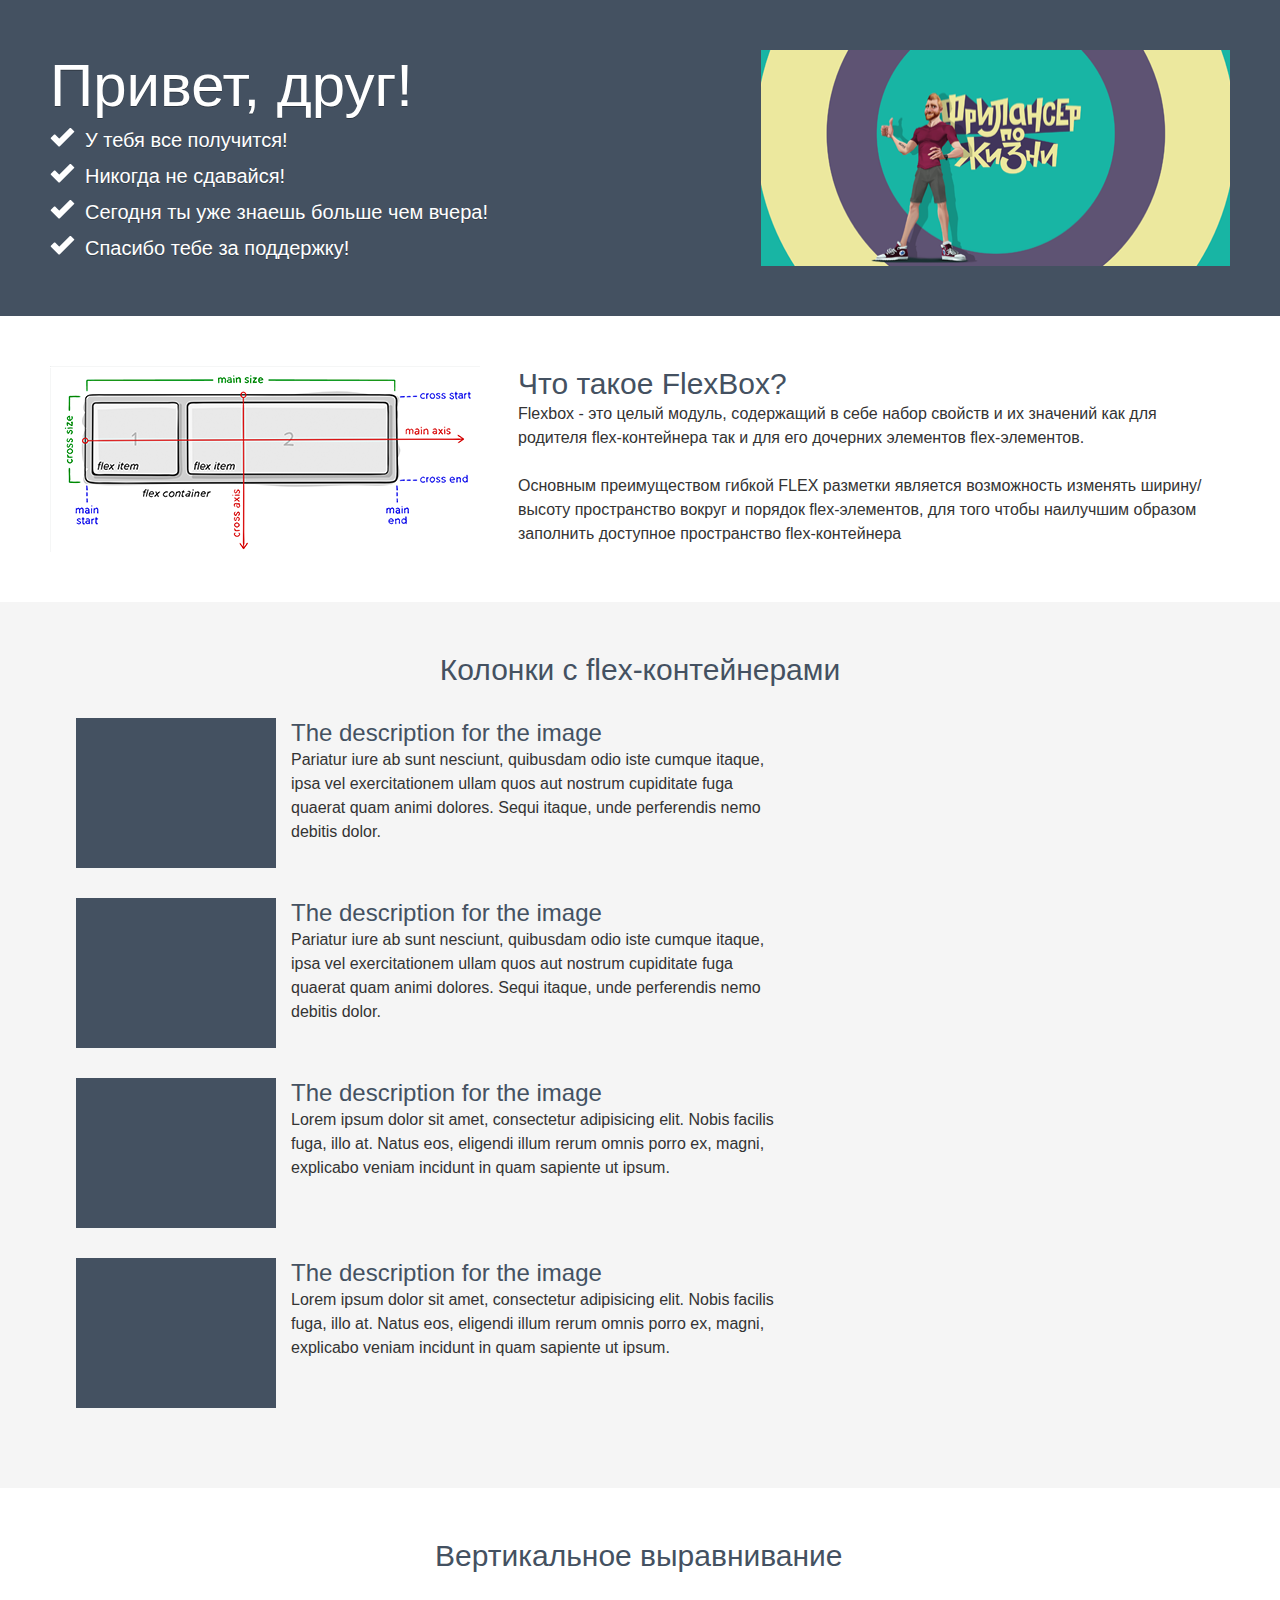
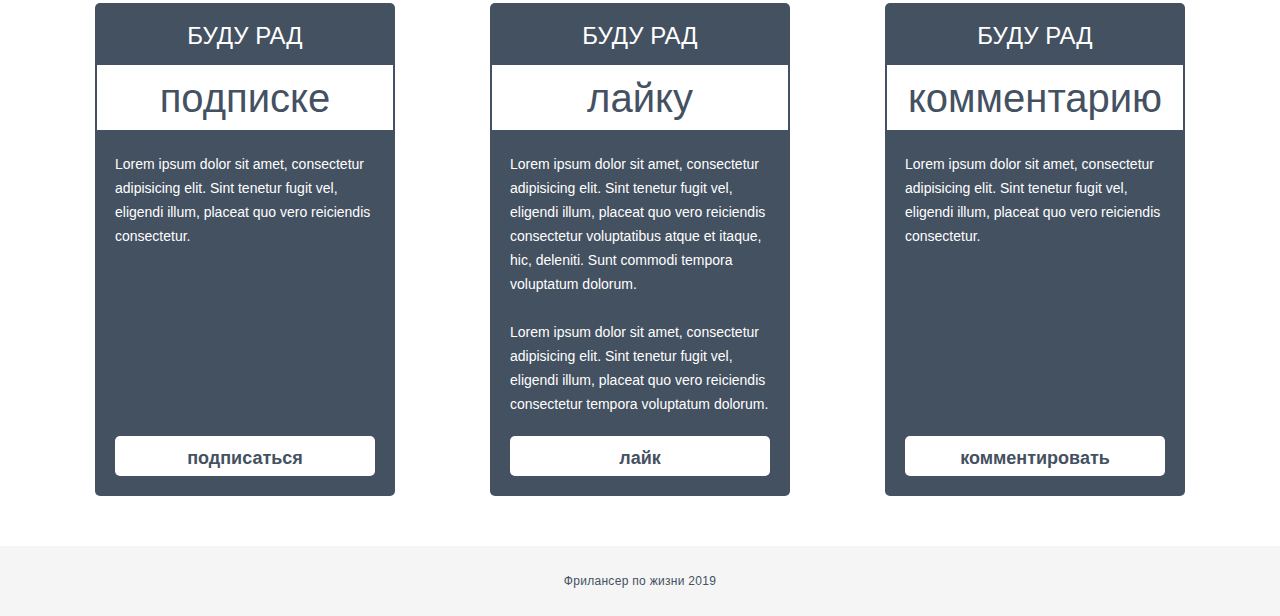
<file: flex/index.html>
﻿<!DOCTYPE html>

<html lang="ru">
<head>
    <meta charset="utf-8" />
    <link rel="stylesheet" href="css/index.css"/>
    <title>flex</title>
</head>
    <body>
        <header>
            <div class="header__1">
                <h1>Привет, друг!</h1>
                <ul>
                    <li>У тебя все получится!</li>
                    <li>Никогда не сдавайся!</li>
                    <li>Сегодня ты уже знаешь больше чем вчера!</li>
                    <li>Спасибо тебе за поддержку!</li>
                </ul>
            </div>
            <img src="img/shape_9_345.png">
        </header>

        <div class="block1">
            <img src="img/video_14.png">
            <div class="block1__text">
                <h2>Что такое FlexBox?</h2>
                <p>Flexbox - это целый модуль, содержащий в себе набор свойств и их значений как для родителя flex-контейнера так и для его дочерних элементов flex-элементов.<br><br>
                Основным преимуществом гибкой FLEX разметки является возможность изменять ширину/высоту пространство вокруг и порядок flex-элементов, для того чтобы наилучшим образом заполнить доступное пространство flex-контейнера
                </p>
            </div>
        </div>
        <div class="block2">
            <h2>Колонки с flex-контейнерами</h2>
            <div class="block2__content">
                    <div class="block2__flex">
                        <img src="img/image_126.png">
                        <div class="block2__text">
                            <h3>The description for the image</h3>
                            <p>Pariatur iure ab sunt nesciunt, quibusdam odio iste cumque itaque, ipsa vel exercitationem ullam quos aut nostrum cupiditate fuga quaerat quam animi dolores. Sequi itaque, unde perferendis nemo debitis dolor.</p>
                        </div>
                    </div>

                    <div class="block2__flex">
                        <img src="img/image_126.png">
                        <div class="block2__text">
                            <h3>The description for the image</h3>
                            <p>Pariatur iure ab sunt nesciunt, quibusdam odio iste cumque itaque, ipsa vel exercitationem ullam quos aut nostrum cupiditate fuga quaerat quam animi dolores. Sequi itaque, unde perferendis nemo debitis dolor.</p>
                        </div>
                    </div>

                    <div class="block2__flex">
                        <img src="img/image_126.png">
                        <div class="block2__text">
                            <h3>The description for the image</h3>
                        <p>Lorem ipsum dolor sit amet, consectetur adipisicing elit. Nobis facilis fuga, illo at. Natus eos, eligendi illum rerum omnis porro ex, magni, explicabo veniam incidunt in quam sapiente ut ipsum.</p>
                        </div>
                    </div>
                    <div class="block2__flex">
                        <img src="img/image_126.png">
                        <div class="block2__text">
                            <h3>The description for the image</h3>
                        <p>Lorem ipsum dolor sit amet, consectetur adipisicing elit. Nobis facilis fuga, illo at. Natus eos, eligendi illum rerum omnis porro ex, magni, explicabo veniam incidunt in quam sapiente ut ipsum.</p>
                        </div>
                    </div>
                </div>
            </div>            
        </div>
        <div class="block3">
            <h2>Вертикальное выравнивание</h2>
            <div class="block3__content">
                <div class="block3__text">
                    <div class="block3__text1">
                        <div class="h4">буду рад</div>
                        <div class="h5">подписке</div>
                        <p>Lorem ipsum dolor sit amet, consectetur adipisicing elit. Sint tenetur fugit vel, eligendi illum, placeat quo vero reiciendis consectetur.</p>
                    </div>
                    <a href="#">подписаться</a>
                </div>
                <div class="block3__text">
                    <div class="block3__text1">
                        <div class="h4">буду рад</div>
                        <div class="h5">лайку</div>
                        <p>Lorem ipsum dolor sit amet, consectetur adipisicing elit. Sint tenetur fugit vel, eligendi illum, placeat quo vero reiciendis consectetur voluptatibus atque et itaque, hic, deleniti. Sunt commodi tempora voluptatum dolorum.<br><br>
                        Lorem ipsum dolor sit amet, consectetur adipisicing elit. Sint tenetur fugit vel, eligendi illum, placeat quo vero reiciendis consectetur tempora voluptatum dolorum.</p>
                    </div>
                    <a href="#">лайк</a>
                </div>
                <div class="block3__text">
                    <div class="block3__text1">
                        <div class="h4">буду рад</div>
                        <div class="h5">комментарию</div>
                        <p>Lorem ipsum dolor sit amet, consectetur adipisicing elit. Sint tenetur fugit vel, eligendi illum, placeat quo vero reiciendis consectetur.</p>
                    </div>
                    <a href="#">комментировать</a>                    
                </div>
            </div>
        </div>
        <footer>Фрилансер по жизни 2019</footer>
    </body>
</html>
</file>
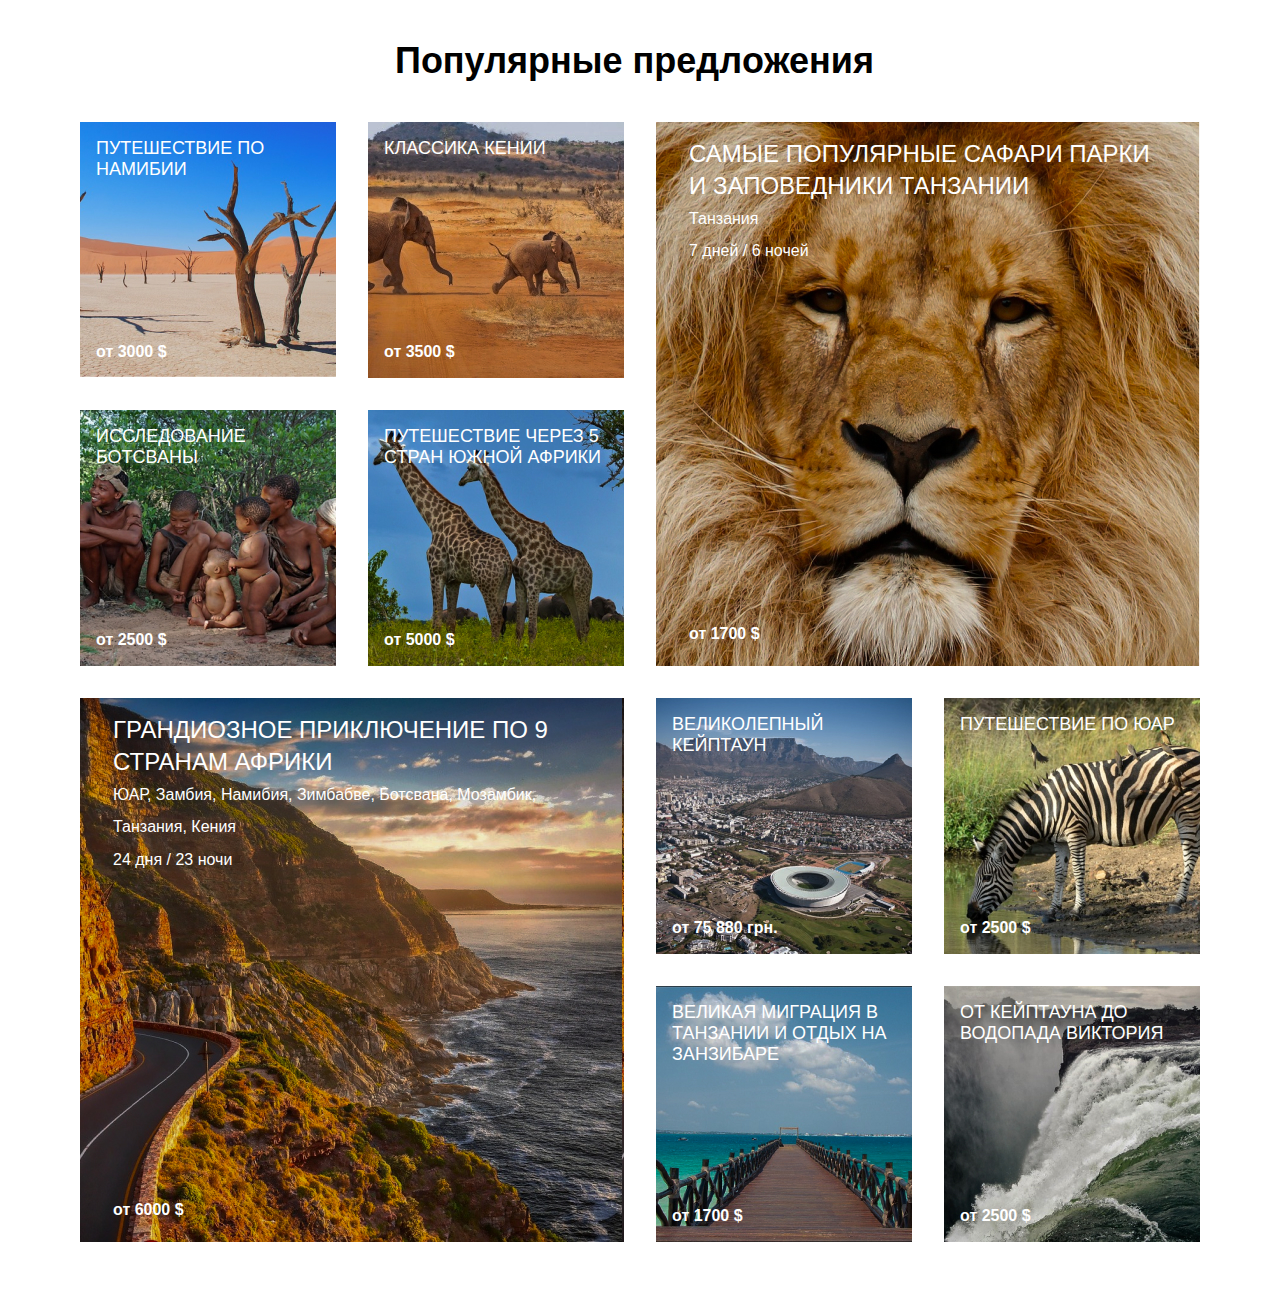
<file: grid/index.html>
﻿<!DOCTYPE html>

<html lang="ru">
<head>
    <meta charset="utf-8" />
    <link rel="stylesheet" href="css/index.css"/>
    <title>Grid</title>
</head>
<body>
    <div class="block">
        <div class="title">Популярные предлoжения</div>
        <div class="box">
            <div class="small">
                <h2>ПУТЕШЕСТВИЕ ПО НАМИБИИ</h2>
                <p class="price">от 3000 $</p>
            </div>
            <div class="small">
                <h2>КЛАССИКА КЕНИИ</h2>
                <p class="price">от 3500 $</p>
            </div>
            <div class="big">
                <div>
                    <h2>САМЫЕ ПОПУЛЯРНЫЕ САФАРИ ПАРКИ И ЗАПОВЕДНИКИ ТАНЗАНИИ</h2>
                    <p class="info">Танзания</p>
                    <p class="info">7 дней / 6 ночей</p>
                </div>
                <p class="price">от 1700 $</p>
            </div>
            <div class="small">
                <h2>ИССЛЕДОВАНИЕ БОТСВАНЫ</h2>
                <p class="price">от 2500 $</p>
            </div>
            <div class="small">
                <h2>ПУТЕШЕСТВИЕ ЧЕРЕЗ 5 СТРАН ЮЖНОЙ АФРИКИ</h2>
                <p class="price">от 5000 $</p>
            </div>
            <div class="big">
                <div>
                    <h2>ГРАНДИОЗНОЕ ПРИКЛЮЧЕНИЕ ПО 9 СТРАНАМ АФРИКИ</h2>
                    <p class="info">ЮАР, Замбия, Намибия, Зимбабве, Ботсвана, Мозамбик, Танзания, Кения</p>
                    <p class="info">24 дня / 23 ночи</p>
                </div>
                <p class="price">от 6000 $</p>
            </div>
            <div class="small">
                <h2>ВЕЛИКОЛЕПНЫЙ КЕЙПТАУН</h2>
                <p class="price">от 75 880 грн.</p>
            </div>
            <div class="small">
                <h2>ПУТЕШЕСТВИЕ ПО ЮАР</h2>
                <p class="price">от 2500 $</p>
            </div>
            <div class="small">
                <h2>ВЕЛИКАЯ МИГРАЦИЯ В ТАНЗАНИИ И ОТДЫХ НА ЗАНЗИБАРЕ</h2>
                <p class="price">от 1700 $</p>
            </div>
            <div class="small">
                <h2>ОТ КЕЙПТАУНА ДО ВОДОПАДА ВИКТОРИЯ</h2>
                <p class="price">от 2500 $</p>
            </div>
        </box>
    </div>

</body>
</html>
</file>
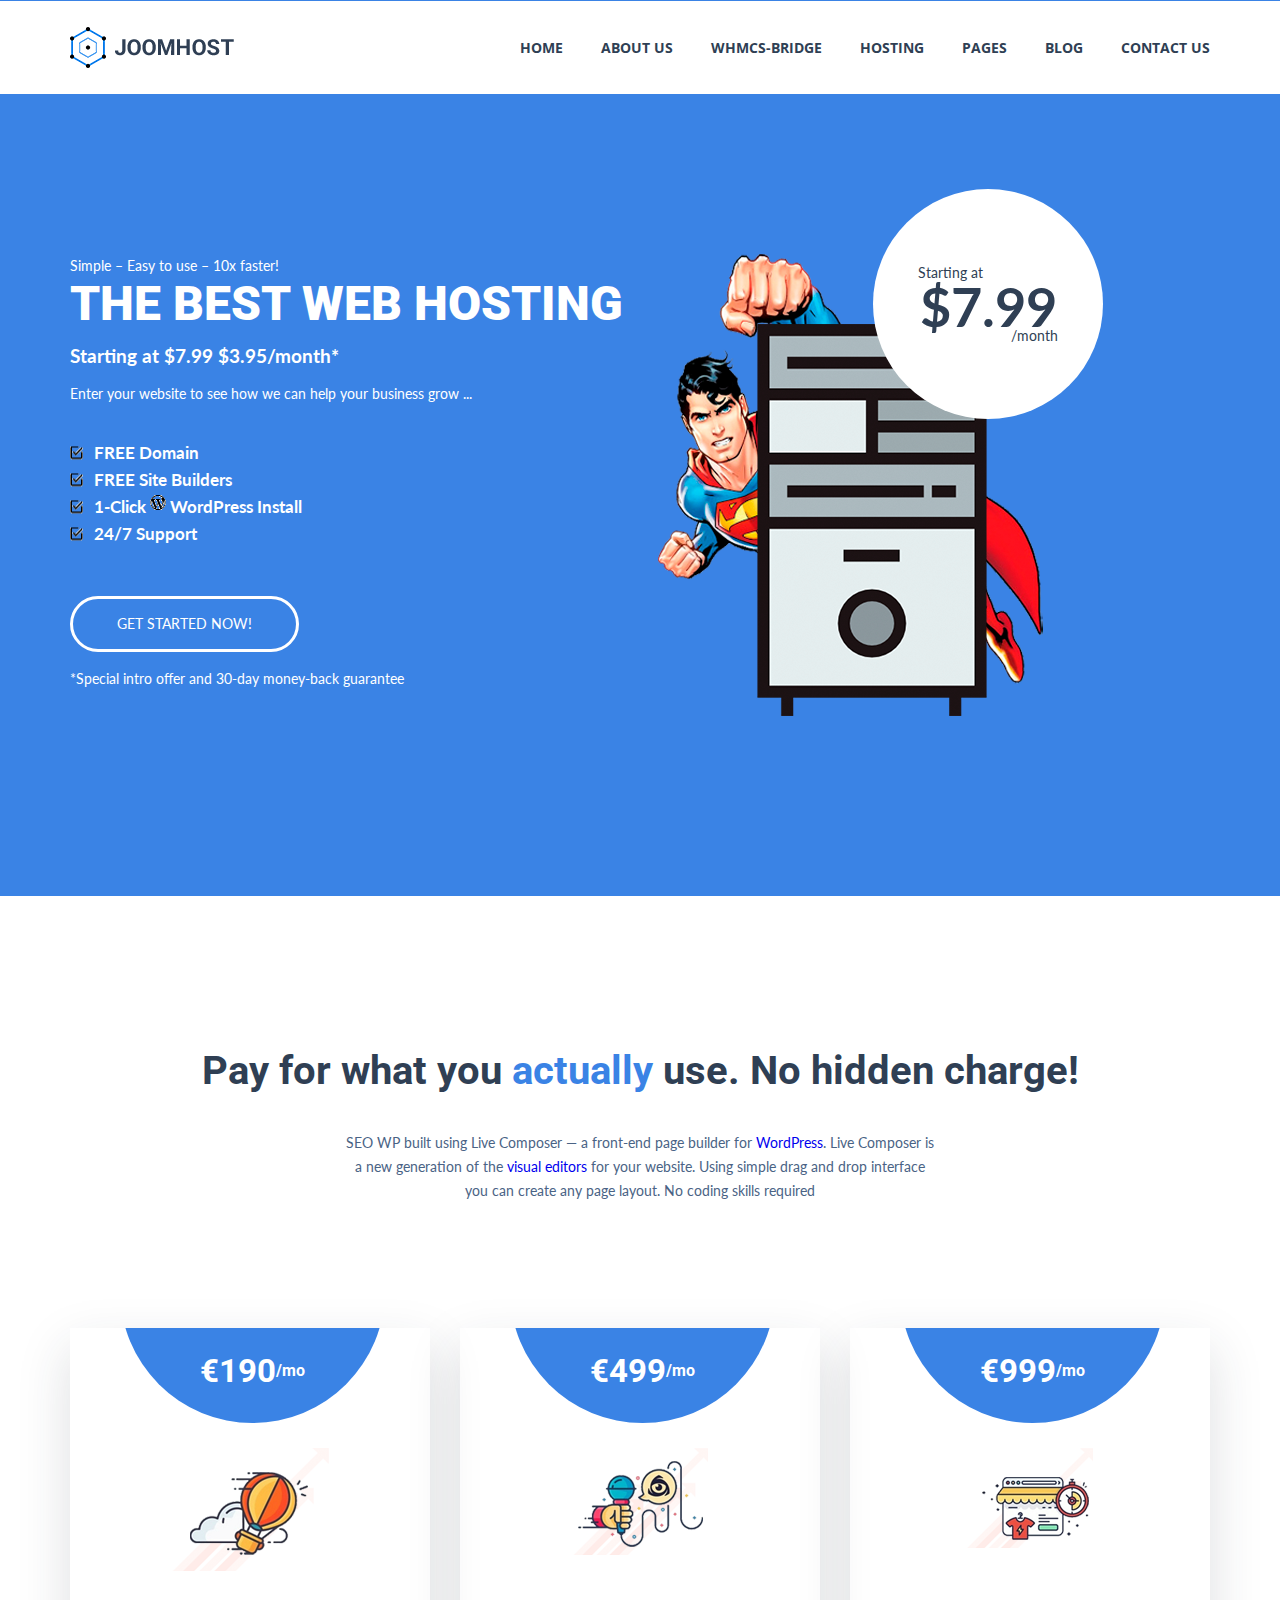
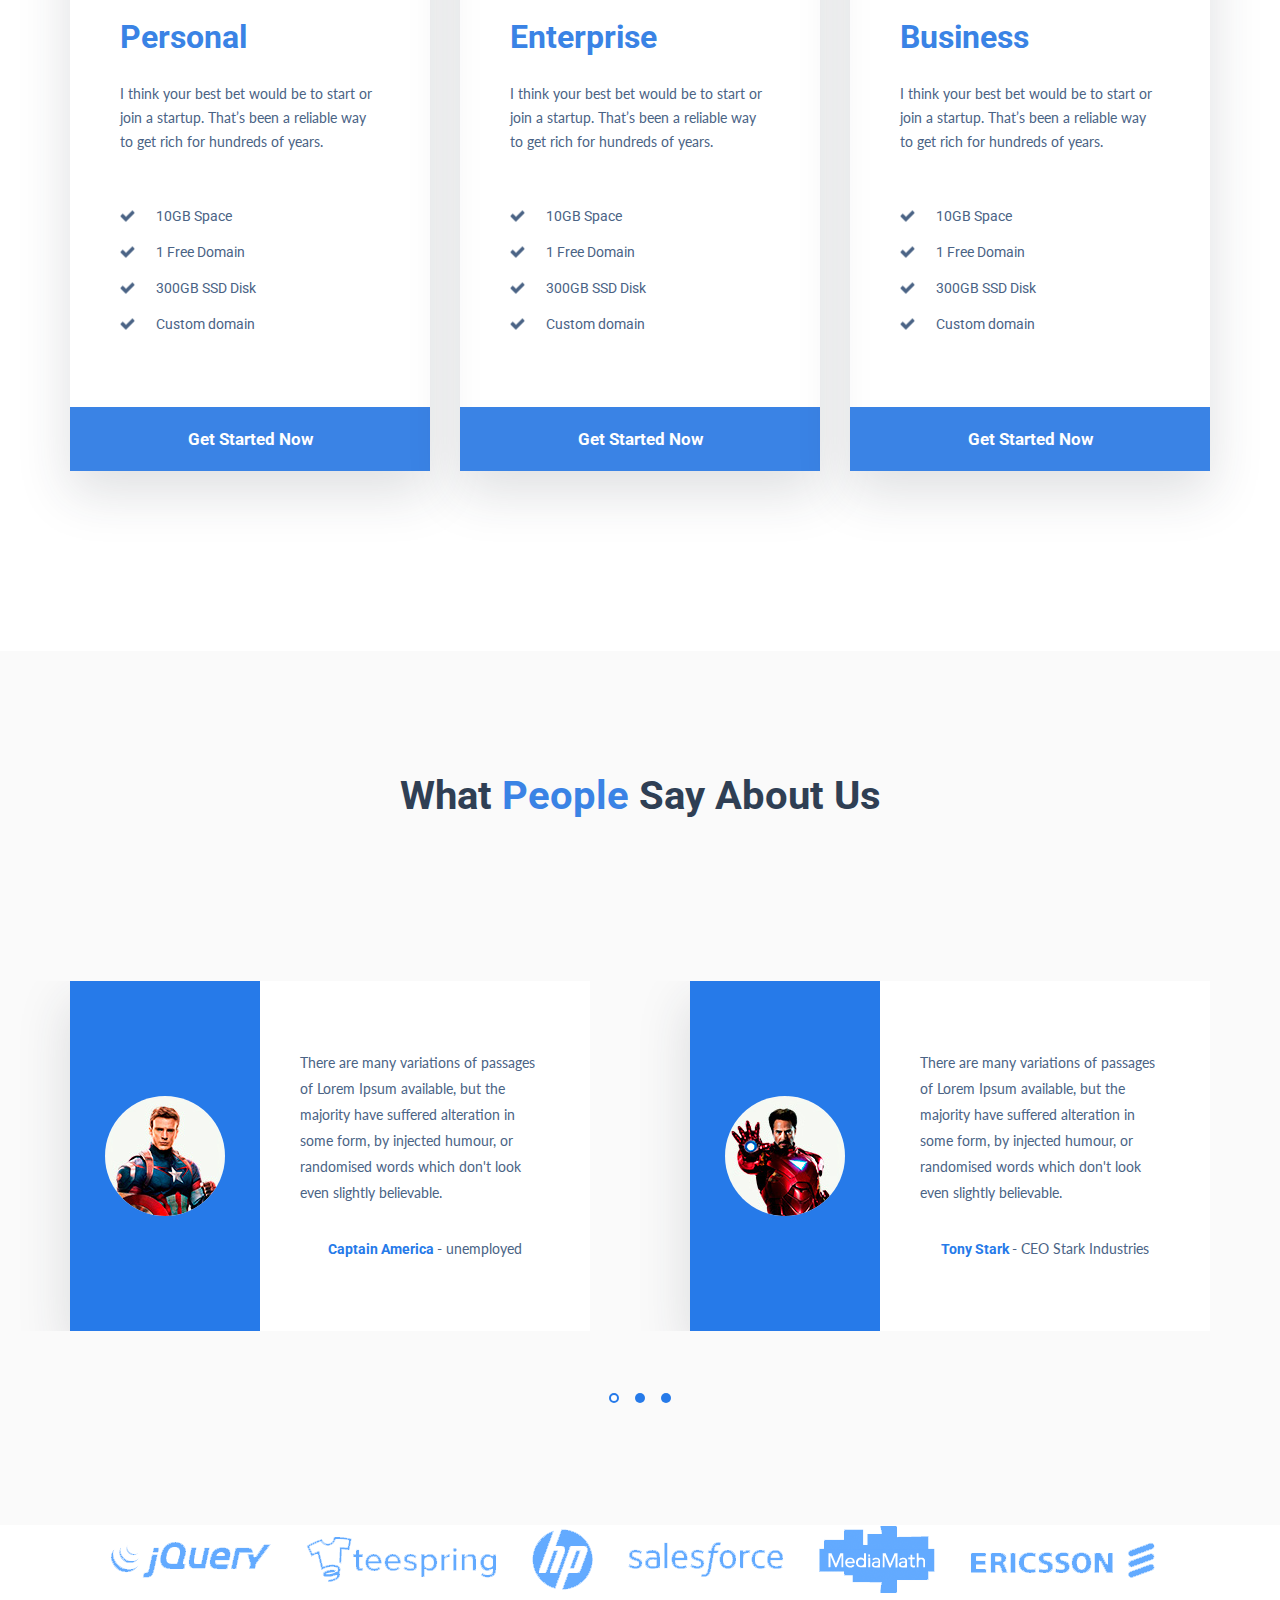
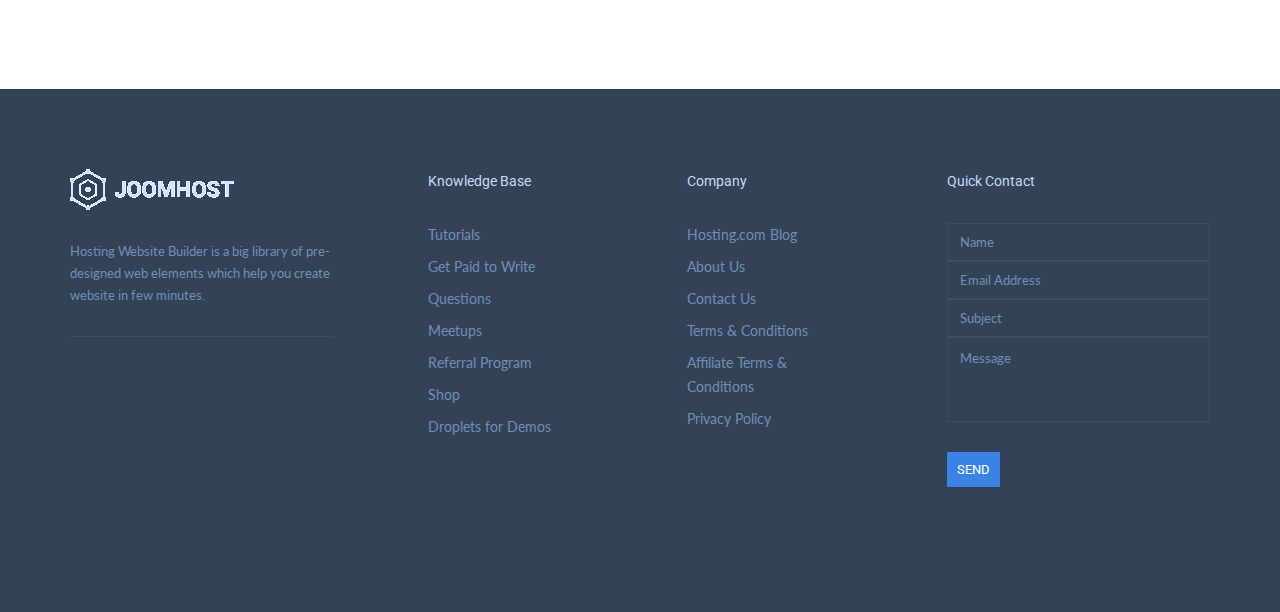
<file: Joomhost/index.html>
﻿<!DOCTYPE html>

<html lang="ru">

<head>
    <meta charset="utf-8" />
    <link rel="preconnect" href="https://fonts.googleapis.com">
    <link rel="preconnect" href="https://fonts.gstatic.com" crossorigin>
    <link
        href="https://fonts.googleapis.com/css2?family=Lato:wght@400;700&family=Open+Sans:ital,wght@0,300..800;1,300..800&family=Roboto:wght@400,900&display=swap"
        rel="stylesheet">
    <link rel="stylesheet" href="css/index.css" />
    <link rel="stylesheet" href="css/slick.css">
    <title>Joomhost</title>
</head>

<body>
    <header class="header">
        <div class="conteiner">
            <div class="header__inner">
                <div class="log">
                    <a href="#">
                        <img src="img/logo.png" alt="logo">
                    </a>
                </div>

                <nav class="menu">
                    <ul class="menu__list">
                        <li><a href="#">HOME</a></li>
                        <li><a href="#">ABOUT US</a></li>
                        <li><a href="#">WHMCS-BRIDGE</a></li>
                        <li><a href="#">HOSTING</a></li>
                        <li><a href="#">PAGES</a></li>
                        <li><a href="#">BLOG</a></li>
                        <li><a href="#">CONTACT US</a></li>
                    </ul>
                </nav>
            </div>
        </div>
    </header>
    <section class="top">
        <div class="conteiner">
            <div class="top__inner">
                <div class="top-info">
                    <div class="top-info__subtitle">
                        Simple – Easy to use – 10x faster!
                    </div>
                    <h1 class="top-info__title">
                        The Best Web Hosting
                    </h1>
                    <div class="top-info__descr">
                        Starting at $7.99 $3.95/month*
                        <span>Enter your website to see how we can help your business grow ...</span>
                    </div>
                    <ul class="tp-info__list">
                        <li>FREE Domain</li>
                        <li>FREE Site Builders</li>
                        <li>1-Click <img src="img/wp-icon.png" alt="wp-icon"> WordPress Install</li>
                        <li>24/7 Support</li>
                    </ul>
                    <a class="top-info__btn" href="#"> Get Started Now!</a>
                    <div class="top-info__btn-descr">
                        *Special intro offer and 30-day money-back guarantee
                    </div>
                </div>
                <div class="top-img">
                    <div class="top-img__box">
                        <img src="img/superman.png" alt="superman">
                        <div class="top-img__circlе">
                            <div class="top-img__title">Starting at </div>
                            <div class="top-img__price">$7.99</div>
                            <div class="top-img__data">/month</div>
                        </div>
                    </div>
                </div>
            </div>
        </div>
    </section>
    <section class="price">
        <div class="conteiner">
            <h2 class="title">
                Pay for what you <span>actually</span> use. No hidden charge!
            </h2>
            <div class="price__descr">
                SEO WP built using Live Composer — a front-end page builder for <a href="#">WordPress</a>. Live Composer
                is a new generation of the <a href="#">visual editors</a> for your website. Using simple drag and drop
                interface you can create any page layout. <span>No coding skills required</span>
            </div>

            <div class="price__items">
                <div class="price-item">
                    <div class="price-item__number">
                        €190 <span>/mo</span>
                    </div>
                    <div class="price-item__img">
                        <img src="img/price-item1.png" alt="price-item1">
                    </div>
                    <div class="price-item__title"> Personal</div>
                    <div class="price-item__text">I think your best bet would be to start or join a startup. That’s been
                        a reliable way to get rich for hundreds of years.</div>
                    <ul class="price-item__list">
                        <li>10GB Space</li>
                        <li>1 Free Domain</li>
                        <li>300GB SSD Disk</li>
                        <li>Custom domain</li>
                    </ul>
                    <a href="#" class="price-item__btn">Get Started Now</a>
                </div>


                <div class="price__items">
                    <div class="price-item">
                        <div class="price-item__number">
                            €499 <span>/mo</span>
                        </div>
                        <div class="price-item__img">
                            <img src="img/price-item2.png" alt="price-item1">
                        </div>
                        <div class="price-item__title">Enterprise</div>
                        <div class="price-item__text">I think your best bet would be to start or join a startup. That’s
                            been
                            a reliable way to get rich for hundreds of years.</div>
                        <ul class="price-item__list">
                            <li>10GB Space</li>
                            <li>1 Free Domain</li>
                            <li>300GB SSD Disk</li>
                            <li>Custom domain</li>
                        </ul>
                        <a href="#" class="price-item__btn">Get Started Now</a>
                    </div>
                </div>

                <div class="price__items">
                    <div class="price-item">
                        <div class="price-item__number">
                            €999<span>/mo</span>
                        </div>
                        <div class="price-item__img">
                            <img src="img/price-item3.png" alt="price-item1">
                        </div>
                        <div class="price-item__title">Business</div>
                        <div class="price-item__text">I think your best bet would be to start or join a startup. That’s
                            been
                            a reliable way to get rich for hundreds of years.</div>
                        <ul class="price-item__list">
                            <li>10GB Space</li>
                            <li>1 Free Domain</li>
                            <li>300GB SSD Disk</li>
                            <li>Custom domain</li>
                        </ul>
                        <a href="#" class="price-item__btn">Get Started Now</a>
                    </div>
                </div>
            </div>
        </div>
    </section>

    <section class="reviews">
        <div class="conteiner">
            <div class="title">
                What <span>People</span> Say About Us
            </div>
            <div class="reviews-slider">
                <div class="reviews-slider__item">
                    <div class="reviews-box">
                        <div class="reviews-box__img"><img src="img/photo1.jpg" alt="photo1"></div>
                        <div class="reviews-box__content">
                            <div class="reviews-box__text">There are many variations of passages of Lorem Ipsum
                                available,
                                but the majority have suffered alteration in some form, by injected humour, or
                                randomised
                                words which don't look even slightly believable.</div>
                            <div class="reviews-box__autor">
                                <span>Captain America </span>- unemployed
                            </div>
                        </div>
                    </div>
                </div>

                <div class="reviews-slider__item">
                    <div class="reviews-box">
                        <div class="reviews-box__img"><img src="img/photo2.jpg" alt="photo2"></div>
                        <div class="reviews-box__content">
                            <div class="reviews-box__text">There are many variations of passages of Lorem Ipsum
                                available,
                                but the majority have suffered alteration in some form, by injected humour, or
                                randomised
                                words which don't look even slightly believable.</div>
                            <div class="reviews-box__autor">
                                <span>Tony Stark </span>- CEO Stark Industries
                            </div>
                        </div>
                    </div>
                </div>
                <div class="reviews-slider__item">
                    <div class="reviews-box">
                        <div class="reviews-box__img"><img src="img/photo1.jpg" alt="photo1"></div>
                        <div class="reviews-box__content">
                            <div class="reviews-box__text">There are many variations of passages of Lorem Ipsum
                                available,
                                but the majority have suffered alteration in some form, by injected humour, or
                                randomised
                                words which don't look even slightly believable.</div>
                            <div class="reviews-box__autor">
                                <span>Captain America </span>- unemployed
                            </div>
                        </div>
                    </div>
                </div>

                <div class="reviews-slider__item">
                    <div class="reviews-box">
                        <div class="reviews-box__img"><img src="img/photo2.jpg" alt="photo2"></div>
                        <div class="reviews-box__content">
                            <div class="reviews-box__text">There are many variations of passages of Lorem Ipsum
                                available,
                                but the majority have suffered alteration in some form, by injected humour, or
                                randomised
                                words which don't look even slightly believable.</div>
                            <div class="reviews-box__autor">
                                <span>Tony Stark </span>- CEO Stark Industries
                            </div>
                        </div>
                    </div>
                </div>
                <div class="reviews-slider__item">
                    <div class="reviews-box">
                        <div class="reviews-box__img"><img src="img/photo1.jpg" alt="photo1"></div>
                        <div class="reviews-box__content">
                            <div class="reviews-box__text">There are many variations of passages of Lorem Ipsum
                                available,
                                but the majority have suffered alteration in some form, by injected humour, or
                                randomised
                                words which don't look even slightly believable.</div>
                            <div class="reviews-box__autor">
                                <span>Captain America </span>- unemployed
                            </div>
                        </div>
                    </div>
                </div>

                <div class="reviews-slider__item">
                    <div class="reviews-box">
                        <div class="reviews-box__img"><img src="img/photo2.jpg" alt="photo2"></div>
                        <div class="reviews-box__content">
                            <div class="reviews-box__text">There are many variations of passages of Lorem Ipsum
                                available,
                                but the majority have suffered alteration in some form, by injected humour, or
                                randomised
                                words which don't look even slightly believable.</div>
                            <div class="reviews-box__autor">
                                <span>Tony Stark </span>- CEO Stark Industries
                            </div>
                        </div>
                    </div>
                </div>
            </div>
        </div>
    </section>

    <div class="conteiner">
        <div class="company__inner">
            <ul class="company">
                <li><img src="img/jQuery.png" alt="jQuery"></li>
                <li><img src="img/teespring.png" alt="teespring"></li>
                <li><img src="img/hp.png" alt="hp"></li>
                <li><img src="img/saleforce.png" alt="saleforce"></li>
                <li><img src="img/mediamath.png" alt="mediamath"></li>
                <li><img src="img/ericsson.png" alt="ericsson"></li>
            </ul>
        </div>
    </div>

    <footer class="footer">
        <div class="conteiner">
            <div class="footer__inner">
                <div class="footer-col__logo">
                    <a href="#" class="footer__logo">
                        <img src="img/logo-white.png" alt="logo">
                    </a>
                    <div class="footer__text">
                        Hosting Website Builder is a big library of pre-designed web elements which help you create
                        website in few minutes.
                    </div>
                </div>

                <div class="footer-menu">
                    <div class="footer__title">Knowledge Base</div>
                    <ul class="footer__list">
                        <li><a href="#">Tutorials</a></li>
                        <li><a href="#">Get Paid to Write</a></li>
                        <li><a href="#">Questions</a></li>
                        <li><a href="#">Meetups</a></li>
                        <li><a href="#">Referral Program</a></li>
                        <li><a href="#">Shop</a></li>
                        <li><a href="#">Droplets for Demos</a></li>
                    </ul>

                </div>

                <div class="footer-menu">
                    <div class="footer__title">Company</div>
                    <ul class="footer__list">
                        <li><a href="#">Hosting.com Blog</a></li>
                        <li><a href="#">About Us</a></li>
                        <li><a href="#">Contact Us</a></li>
                        <li><a href="#">Terms & Conditions</a></li>
                        <li><a href="#">Affiliate Terms & Conditions</a></li>
                        <li><a href="#">Privacy Policy</a></li>
                    </ul>

                </div>

                <div class="footer__form">
                    <div class="footer__title">
                        Quick Contact
                    </div>
                    <form action="#">
                        <input type="text" placeholder="Name">
                        <input type="text" placeholder="Email Address">
                        <input type="text" placeholder="Subject">
                        <textarea placeholder="Message"></textarea>
                        <button type="submit">Send</button>
                    </form>
                </div>
            </div>
        </div>
    </footer>
    <script src="https://ajax.googleapis.com/ajax/libs/jquery/3.4.1/jquery.min.js"></script>
    <script src="js/slick.min.js"></script>
    <script src="js/main.js"></script>
</body>

</html>
</file>
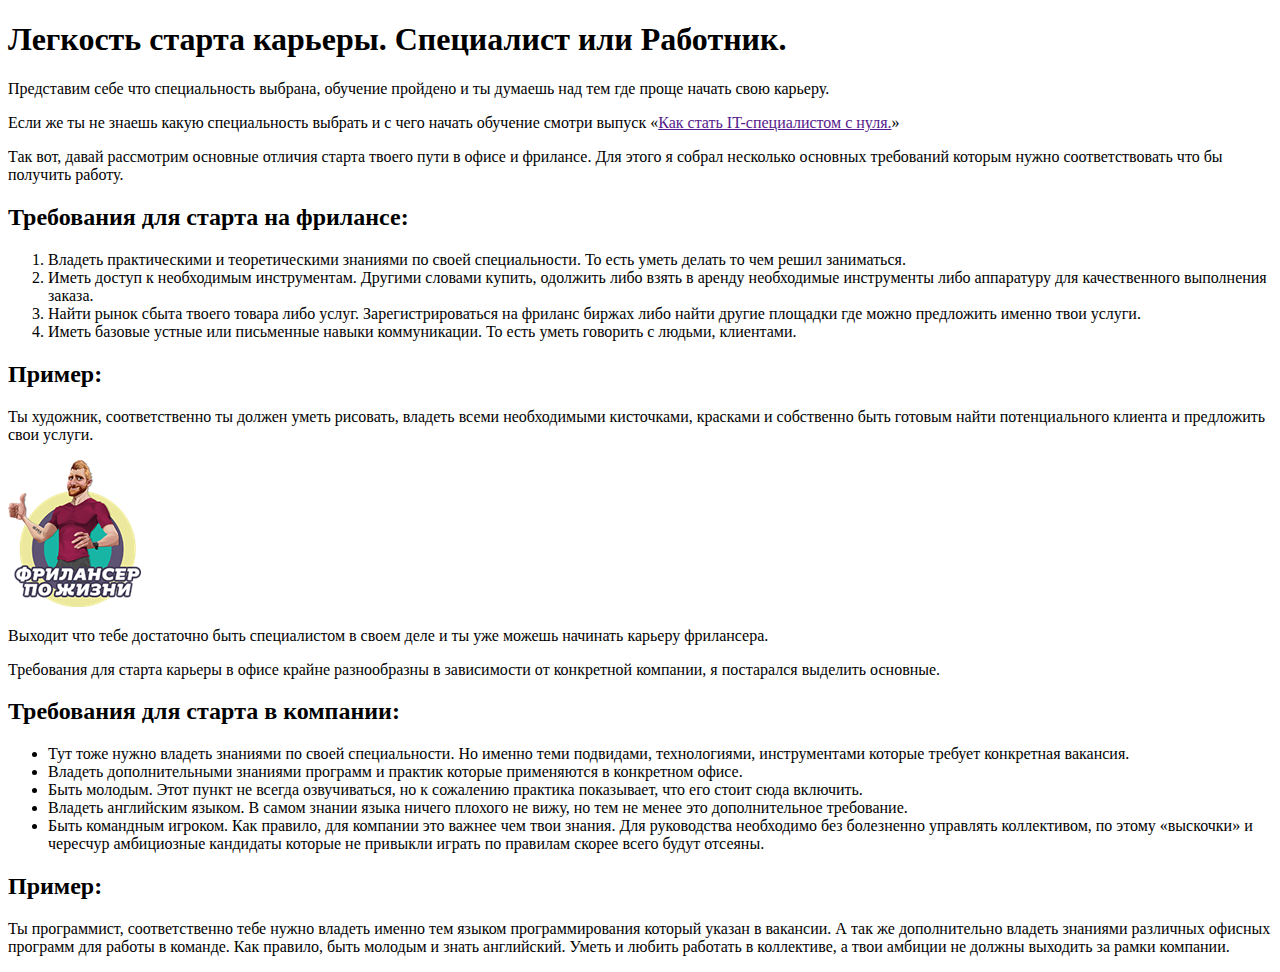
<file: practice 3/index.html>
﻿<!DOCTYPE html>

<html lang="ru">
<head>
    <meta charset="utf-8" />
    <title>practice 3</title>
</head>
<body>
    <h1>Легкость старта карьеры. Специалист или Работник.</h1>
    <p>Представим себе что специальность выбрана, обучение пройдено и ты думаешь над тем где проще начать свою карьеру.</p>
    <p>Если же ты не знаешь какую специальность выбрать и с чего начать обучение смотри выпуск «<a href="">Как стать IT-специалистом с нуля.</a>»</p>
    <p>Так вот, давай рассмотрим основные отличия старта твоего пути в офисе и фрилансе. Для этого я собрал несколько основных требований которым нужно соответствовать что бы получить работу.</p>
    <h2>Требования для старта на фрилансе:</h2>
    <ol>
        <li>Владеть практическими и теоретическими знаниями по своей специальности. То есть уметь делать то чем решил заниматься.</li>
        <li>Иметь доступ к необходимым инструментам. Другими словами купить, одолжить либо взять в аренду необходимые инструменты либо аппаратуру для качественного выполнения заказа.</li>
        <li>Найти рынок сбыта твоего товара либо услуг. Зарегистрироваться на фриланс биржах либо найти другие площадки где можно предложить именно твои услуги.</li>
        <li>Иметь базовые устные или письменные навыки коммуникации. То есть уметь говорить с людьми, клиентами.</li>
    </ol>
    <h2>Пример:</h2>
    <p>Ты художник, соответственно ты должен уметь рисовать, владеть всеми необходимыми кисточками, красками и собственно быть готовым найти потенциального клиента и предложить свои услуги.</p>
    <img src="img/like.png"/>
    <p>Выходит что тебе достаточно быть специалистом в своем деле и ты уже можешь начинать карьеру фрилансера.</p>
    <p>Требования для старта карьеры в офисе крайне разнообразны в зависимости от конкретной компании, я постарался выделить основные.</p>
    <h2>Требования для старта в компании:</h2>
    <ul>
        <li>Тут тоже нужно владеть знаниями по своей специальности. Но именно теми подвидами, технологиями, инструментами которые требует конкретная вакансия.</li>
        <li>Владеть дополнительными знаниями программ и практик которые применяются в конкретном офисе.</li>
        <li>Быть молодым. Этот пункт не всегда озвучиваться, но к сожалению практика показывает, что его стоит сюда включить.</li>
        <li>Владеть английским языком. В самом знании языка ничего плохого не вижу, но тем не менее это дополнительное требование.</li>
        <li>Быть командным игроком. Как правило, для компании это важнее чем твои знания. Для руководства необходимо без болезненно управлять коллективом, по этому «выскочки» и чересчур амбициозные кандидаты которые не привыкли играть по правилам скорее всего будут отсеяны.</li>
    </ul>
    <h2>Пример:</h2>
    <p>Ты программист, соответственно тебе нужно владеть именно тем языком программирования который указан в вакансии. А так же дополнительно владеть знаниями различных офисных программ для работы в команде. Как правило, быть молодым и знать английский.
        Уметь и любить работать в коллективе, а твои амбиции не должны выходить за рамки компании.</p>
</body>
</html>
</file>
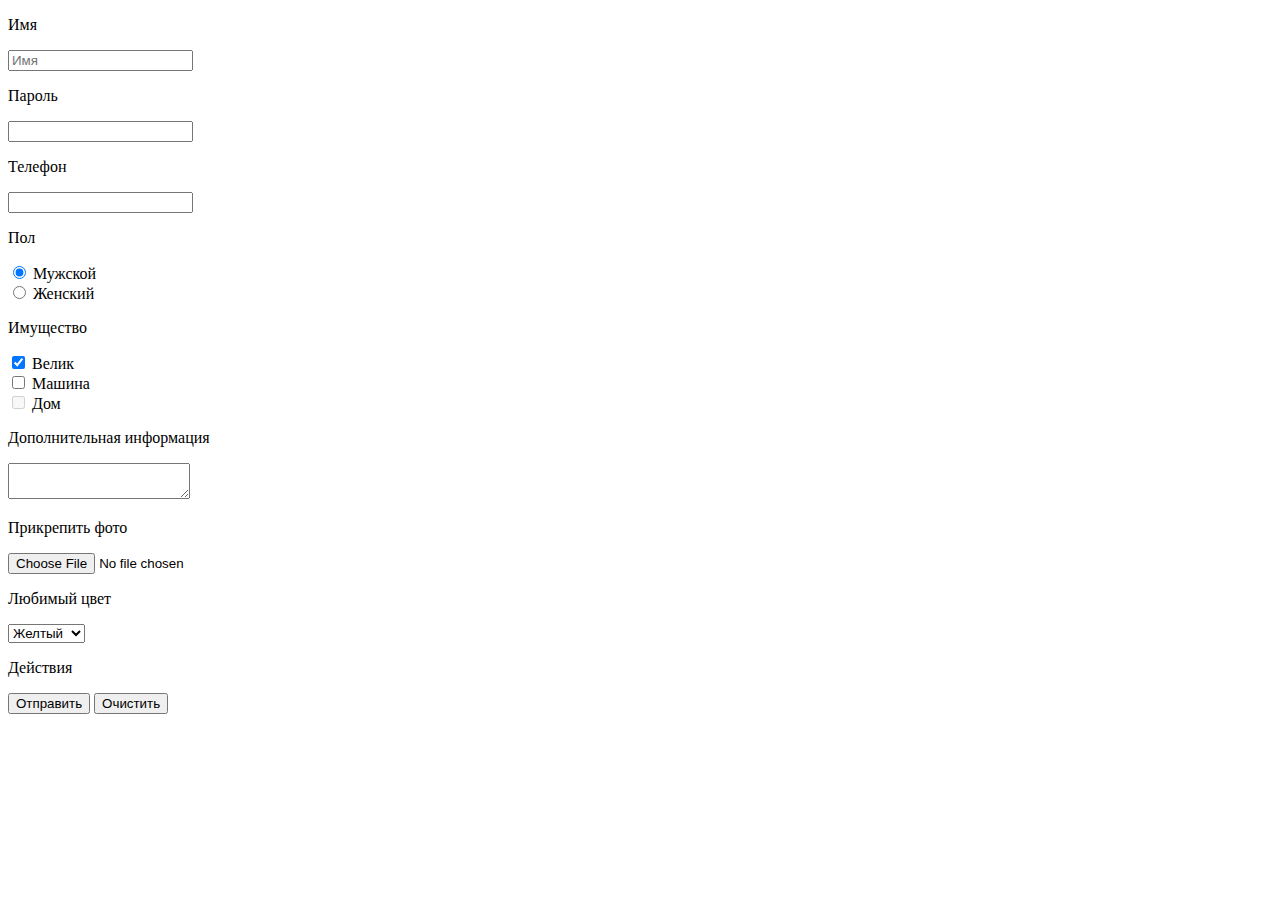
<file: practice 4/index.html>
﻿<!DOCTYPE html>

<html lang="ru">
<head>
    <meta charset="utf-8" />
    <title>practice 3</title>
</head>
<body>
    <form action="#" method="post" enctype="multipart/form-data">

        <div>
            <p>Имя</p>
            <input tabindex="1" type="text" name="user_name" placeholder="Имя">
        </div>

        <div>
            <p>Пароль</p>
            <input tabindex="2" type="password" name="user_pass">
        </div>

        <div>
            <p>Телефон</p>
            <input tabindex="3" type="tel" name="user_phone">
        </div>

        <div>
            <p>Пол</p>
            <div>
                <input checked tabindex="4" type="radio" name="user_gender" value="male"> Мужской
            </div>
            <div>
                <input tabindex="4" type="radio" name="user_gender" value="female"> Женский
            </div>
        </div>

        <div>
            <p>Имущество</p>
            <div>
                <div>
                    <input checked tabindex="5" type="checkbox" name="bike" value="yes"> Велик
                </div>
                <div>
                    <input tabindex="6" type="checkbox" name="car" value="yes"> Машина
                </div>
                <div>
                    <input disabled tabindex="7" type="checkbox" name="house" value="yes"> Дом
                </div>
            </div>
        </div>
        <div>
            <p>Дополнительная информация</p>
            <textarea tabindex="8" name="text"></textarea>
        </div>

        <div>
            <p>Прикрепить фото</p>
            <input tabindex="9" type="file" name="user_photo">
        </div>

        <div>
            <p>Любимый цвет</p>
            <select tabindex="10">
                <option value="red">Красный</option>
                <option value="green">Зеленый</option>
                <option selected value="yellow">Желтый</option>
            </select>
        </div>

        <div>
            <p>Действия</p>
            <button tabindex="11" type="submit">Отправить</button>
            <button tabindex="12" type="reset">Очистить</button>
        </div>



    </form> 

</body>
</html>
</file>
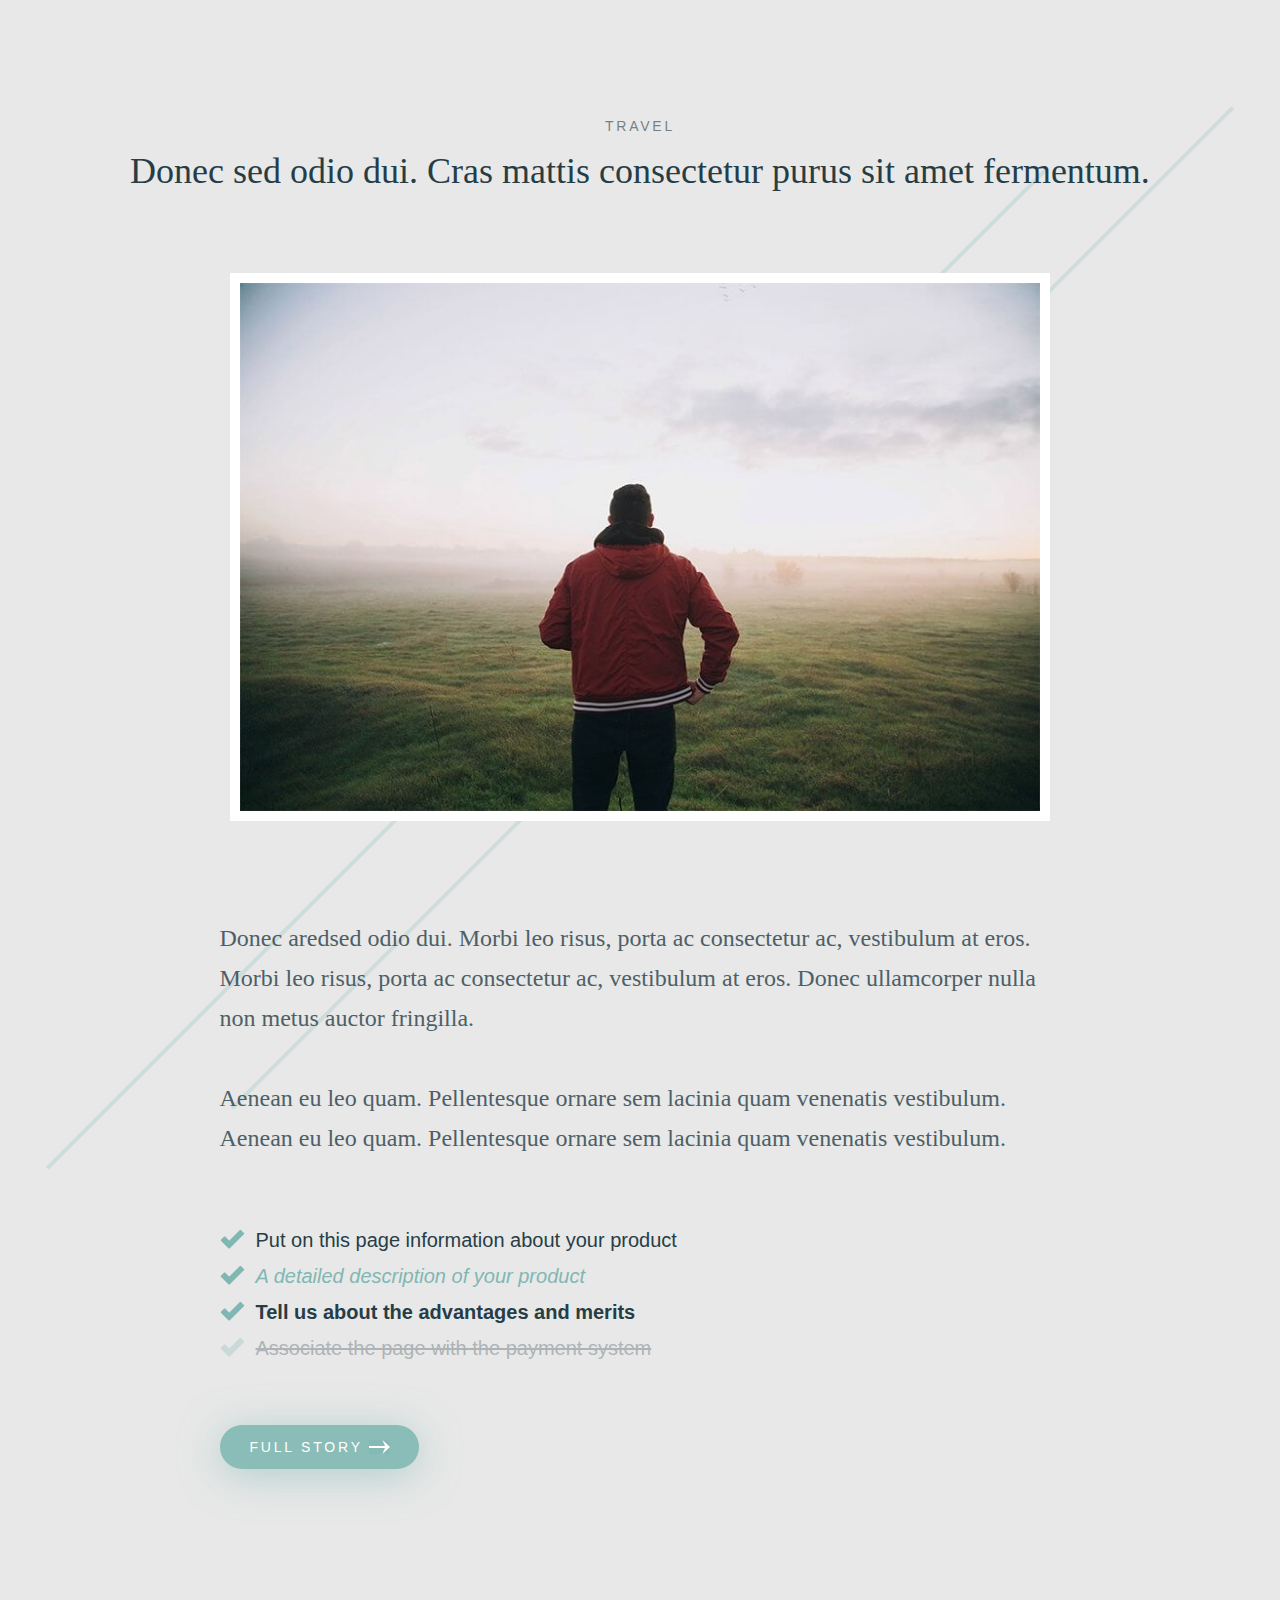
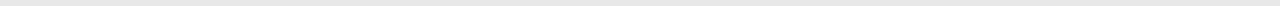
<file: practice 5/index.html>
﻿<!DOCTYPE html>

<html lang="ru">
<head>
    <meta charset="utf-8" />
    <link rel="stylesheet" href="css/index.css"/>
    <title>practice 5</title>
</head>
    <body>
        <header>
            <h2>Travel</h2>
            <h1>Donec sed odio dui. Cras mattis consectetur purus sit amet fermentum.</h1>
            <img class="header__img" src="img/layers.jpg" alt="layers"/>
        </header>

        <div class="block1">
            <p>Donec aredsed odio dui. Morbi leo risus, porta ac consectetur ac, vestibulum at eros. Morbi leo risus, porta ac consectetur ac, vestibulum at eros. Donec ullamcorper nulla non metus auctor fringilla.<br><br>
                Aenean eu leo quam. Pellentesque ornare sem lacinia quam venenatis vestibulum. Aenean eu leo quam. Pellentesque ornare sem lacinia quam venenatis vestibulum.</p>
        </div>

        <div class="block2">
            <ul>                  
                <li>Put on this page information about your product</li>
                <li>A detailed description of your product</li>
                <li>Tell us about the advantages and merits</li>
                <li>Associate the page with the payment system</li>
            </ul>

            <a href="" class="link">
                Full Story
                <img src="img/shape.png" alt="->"/>
            </a> 
        </div>

    </body>
</html>
</file>
<file: flex/css/index.css>
/*Обнуление*/
*{
	padding: 0;
	margin: 0;
	border: 0;
}
*,*:before,*:after{
	-moz-box-sizing: border-box;
	-webkit-box-sizing: border-box;
	box-sizing: border-box;
}
:focus,:active{outline: none;}
a:focus,a:active{outline: none;}

nav,footer,header,aside{display: block;}

html,body{
	height: 100%;
	width: 100%;
	font-size: 100%;
	line-height: 1;
	font-size: 14px;
	-ms-text-size-adjust: 100%;
	-moz-text-size-adjust: 100%;
	-webkit-text-size-adjust: 100%;
	font-family: Arial;
	font-weight: 400;
}
input,button,textarea{font-family:inherit;}

input::-ms-clear{display: none;}
button{cursor: pointer;}
button::-moz-focus-inner {padding:0;border:0;}
a, a:visited{text-decoration: none; }
a:hover{text-decoration: none;}
ul li{list-style: none;}
img{vertical-align: top;}

h1,h2,h3,h4,h5,h6{font-size:inherit;font-weight: 400;}
/*--------------------*/

header{
	display: flex;
	padding: 50px;
	background-color: #445161;
	justify-content: space-between;
}

h1{
	font-size: 60px;
	line-height: 1.2;
	text-shadow: 0px 1px 0px rgba(0,0,0,0.3);
	color: #ffffff;
}

ul{
	font-size: 20px;
	line-height: 36px;
	text-shadow: 0px 1px 0px rgba(0,0,0,0.3);
	color: #ffffff;
}

ul li::before{
	display: inline-block;
	content: '';
	width: 25px;
	height: 19px;
	background: url("../img/check_icon_346.png");
	margin-right: 10px;
}

.header__1{
	display: flex;
	flex-direction: column;
}

.block1{
	display: flex;
	padding: 50px;
}

.block1__text{
	display: flex;
	flex-direction: column;
	margin-left: 38px;
}

.block1 h2{
	font-size: 30px;
	line-height: 36px;
	color: #445161;
}

.block1 p{
	font-size: 16px;
	line-height: 24px;
	color: #333333;
}

.block2{
	display: flex;
	flex-direction: column;
	padding: 50px;
	background: #f5f5f5;
}

.block2 h2{
	margin: 0 auto 30px;
	font-size: 30px;
	line-height: 36px;
	color: #445161;
}

.block2__content{
	display: flex;
	justify-content: space-between;
	flex-wrap: wrap;
}

.block2 h3{
	font-size: 24px;
	line-height: 30px;
	color: #445161;
}

.block2__flex{
	display: flex;
}

.block2__text{
	display: flex;
	max-width: 500px;
	flex-direction: column;
}

.block2 p{
	font-size: 16px;
	line-height: 24px;
	color: #333333;
}

.block2 img{
	margin: 0 15px 30px 26px;
}

.block3{
	margin: 50px auto;
}

.block3 h2 {
	max-width: 410px;
	margin: 0 auto 29px;
	font-size: 30px;
	line-height: 36px;
	color: #445161;	
}

.block3__content{
	display: flex;
	justify-content:space-evenly;
}

.block3__text{
	display: flex;
	flex-direction: column;
	justify-content: space-between;
	max-width: 300px;
	border-radius: 5px;
	background: #445161;	
}

.h4{
	display: flex;
	justify-content: center;
	margin: 18px 0 12px;
	font-size: 24px;
	line-height: 30px;
	text-transform: uppercase;
	color: #ffffff;
}

.h5{
	display: flex;
	justify-content: center;
	padding: 18px 0 17px;
	background: #ffffff;
	font-size: 40px;
	line-height: 30px;
	color: #445162;
	border: 2px solid #445162;
}

.block3 p{
	padding: 20px;
}

.block3 a{
	display: flex;
	justify-content: center;
	padding: 13px 0;
	margin: 0 20px 20px 20px;
	width: 260px;
	border-radius: 5px;
	height: 40px;
	background-color: #ffffff;
	font-size: 18px;
	line-height: 18px;
	font-weight: 700;
	color: #445161;
}

.block3 p{
	font-size: 14px;
	line-height: 24px;
	color: #ffffff;
}

footer{
	display: flex;
	justify-content: center;
	padding: 23px;
	background: #f5f5f5;
	font-size: 12px;
	line-height: 24px;
	letter-spacing: 0.025em;
	color: #445162;
}
</file>
<file: grid/css/index.css>
/*Обнуление*/
*{
	padding: 0;
	margin: 0;
	border: 0;
}
*,*:before,*:after{
	-moz-box-sizing: border-box;
	-webkit-box-sizing: border-box;
	box-sizing: border-box;
}
:focus,:active{outline: none;}
a:focus,a:active{outline: none;}

nav,footer,header,aside{display: block;}

html,body{
	height: auto;
	width: 100%;
	font-size: 100%;
	line-height: 1;
	font-size: 14px;
	-ms-text-size-adjust: 100%;
	-moz-text-size-adjust: 100%;
	-webkit-text-size-adjust: 100%;
	font-family: Arial;
	font-weight: 400;
	padding-bottom: 20px;
}
input,button,textarea{font-family:inherit;}

input::-ms-clear{display: none;}
button{cursor: pointer;}
button::-moz-focus-inner {padding:0;border:0;}
a, a:visited{text-decoration: none; }
a:hover{text-decoration: none;}
ul li{list-style: none;}
img{vertical-align: top;}

h1,h2,h3,h4,h5,h6{font-size:inherit;font-weight: 400;}
/*--------------------*/

.block{
	margin: 20px auto;
	max-width: 1120px;
}

.box {
	display: grid;
	grid-template-columns: repeat(4, 256px);
	grid-template-rows: repeat(4, 256px);
	grid-gap: 32px;
	font-weight: 500;
	line-height: 150%;
	color: #FFFFFF;
}

.title{
	margin: 40px auto;
	max-width: 490px;
	font-weight: 700;
	font-size: 36px;
	line-height: 42px;
}

.small{
	display: flex;
	flex-direction: column;
	justify-content: space-between;
	padding: 16px;
	font-size: 18px;
}

.price{
	font-weight: 700;
	font-size: 16px;
}

.big{
	padding: 16px 33px;
	line-height: 135%;
	display: flex;
	flex-direction: column;
	justify-content: space-between;
	grid-column: span 2;
	grid-row: span 2;
	font-size: 24px;
}

.info{
	font-weight: 400;
	font-size: 16px;
}

.small:nth-child(1){
	background:url(../img/25.jpg)
}

.small:nth-child(2){
	background:url(../img/44.jpg)
}

.big:nth-child(3){
	background:url(../img/34.jpg)
}

.small:nth-child(4){
	background:url(../img/63.jpg)
}

.small:nth-child(5){
	background:url(../img/64.jpg)
}

.big:nth-child(6){
	background:url(../img/69.jpg)
}

.small:nth-child(7){
	background:url(../img/65.jpg)
}

.small:nth-child(8){
	background:url(../img/67.jpg)
}

.small:nth-child(9){
	background:url(../img/66.jpg)
}

.small:nth-child(10){
	background:url(../img/68.jpg)
}
</file>
<file: Joomhost/css/index.css>
/*Обнуление*/
*{
	padding: 0;
	margin: 0;
	border: 0;
}
*,*:before,*:after{
	-moz-box-sizing: border-box;
	-webkit-box-sizing: border-box;
	box-sizing: border-box;
}
:focus,:active{outline: none;}
a:focus,a:active{outline: none;}

nav,footer,header,aside{display: block;}

html,body{
	height: 100%;
	width: 100%;
	font-size: 100%;
	line-height: 1;
	font-size: 14px;
	-ms-text-size-adjust: 100%;
	-moz-text-size-adjust: 100%;
	-webkit-text-size-adjust: 100%;
	font-weight: 400;
	font-family: "Lato", sans-serif;
	line-height: 24px;
	color: #4a6385;
}
input,button,textarea{font-family:inherit;}

input::-ms-clear{display: none;}
button{cursor: pointer;}
button::-moz-focus-inner {padding:0;border:0;}
a, a:visited{color: 000000; text-decoration: none; display: inline-block;}
a:hover{text-decoration: none;}
ul li{list-style: none;}
img{vertical-align: top;}

h1,h2,h3,h4,h5,h6{font-size:inherit;font-weight: 400;}
/*--------------------*/

.conteiner{
	max-width: 1170px;
	margin: 0 auto;
	padding: 0 15px;
}

.header{
	border-top: 1px solid #3a83e5;
}

.header__inner{
	display: flex;
	justify-content: space-between;
	align-items: center;
	min-height: 93px;
}

.menu__list{
	display: flex;
}

.menu__list li{
	margin-left: 38px;
}

.menu__list li a{
	font-size: 14px;
	color: #2f3f54;
	font-weight: 700;
	font-family: "Open Sans", sans-serif;
}

.top{
	background: #3a83e5;
	padding: 160px 0 180px;
}

.top__inner{
	display: flex;
}

.top-info {
	max-width: 700px;
	margin-right: 35px;
	color: #ffffff;
}

.top-info__title {
	font-family: "Roboto", sans-serif;
	font-weight: 900;
	font-size: 48px;
	line-height: 52px;
	text-transform: uppercase;
}

.top-info__descr {
	font-size: 19px;
	font-weight: 700;
	line-height: 52px;
	margin-bottom: 35px;
}

.top-info__descr span{
	display: block;
	font-size: 14px;
	line-height: 24px;
	font-weight: 400;
}

.tp-info__list {
	margin-bottom: 50px;

}

.tp-info__list li{
	font-size: 17px;
	font-weight: 700;
	line-height: 24px;
	margin-bottom: 3px;
	position: relative;
	padding-left: 24px;
}

.tp-info__list li::before{
	position: absolute;
	left: 0;
	top: 50%;
	transform: translateY(-50%);
	content: "";
	background: url(../img/list-icon.png);
	width: 13px;
	height: 13px;
}

.top-info__btn {
	padding: 13px 44px;
	color: #ffffff;
	text-transform: uppercase;
	border: 3px solid #ffffff;
	border-radius: 30px;
	margin-bottom: 15px;
}

.top-img__box {
	position: relative;
}

.top-img__circlе {
	position: absolute;
	top: -65px;
	right: -60px;
	width: 230px;
	height: 230px;
	background: #ffffff;
	border-radius: 50%;
	display: flex;
	flex-direction: column;
	justify-content: center;
	align-items: center;
	color: #2f3f54;
	font-size: 14px;
}

.top-img__title {
	margin-bottom: 10px;
	text-align: left;
	width: 140px;
}
.top-img__price {
	font-size: 54px;
	font-weight: 700;
	margin-bottom: 5px;
	
}
.top-img__data {
	text-align: right;
	width: 140px;
}

.price {
	padding: 150px 0 180px;
}

.title {
	text-align: center;
	font-family: "Roboto", sans-serif;
	font-size: 40px;
	line-height: 50px;
	font-weight: 700;
	color: #2f3f54;
}

.title span{
	color: #3a83e5;
}

.price__descr {
	max-width: 594px;
	text-align: center;
	margin: 35px auto 125px;
}

.price__items {
	display: flex;
	justify-content: space-between;

}

.price-item {
	max-width: 360px;
	box-shadow: 0px 21px 49px 1px rgba(41, 44, 61, 0.15);
	padding: 0 50px 60px;
	position: relative;
	overflow: hidden;
	font-family: "Roboto", sans-serif;
}

.price-item__number {
	position: absolute;
	top: -370px;
	width: 265px;
	height: 465px;
	border-radius: 136px;
	color: #ffffff;
	background: #3a83e5;
	margin: 0 auto;
	font-family: "Roboto", sans-serif;
	font-size: 33px;
	font-weight: 700;
	display: flex;
	align-items: end;
	justify-content: center;
	padding-bottom: 40px;
}

.price-item__number span{
	font-size: 16px;
}

.price-item__img {
	padding-top: 120px;
	text-align: center;
	margin-bottom: 38px;
	min-height: 251px;
}

.price-item__title {
	margin-bottom: 25px;
	font-size: 32px;
	font-weight: 700;
	line-height: 40px;
	color: #3a83e5;
}

.price-item__text {
	margin-bottom: 50px;
	font-family: 'Lato', sans-serif;
}

.price-item__list {
	margin-bottom: 75px;

}

.price-item__list li{
	font-style: 16px;
	line-height: 24px;
	margin-bottom: 12px;
	font-weight: 400;
	padding-left: 36px;
	position: relative;
}

.price-item__list li::before{
	content: "";
	position: absolute;
	left: 0;
	top: 50%;
	transform: translateY(-50%);
	background: url(../img/price-icon.png);
	width: 15px;
	height: 11px;

}

.price-item__btn {
	font-size: 17px;
	color: #ffffff;
	background: #3a83e5;
	font-weight: 700;
	position: absolute;
	bottom: 0;
	left: 0;
	right: 0;
	text-align: center;
	padding: 20px 10px;
}

.footer {
	background: #334357;
	padding: 80px 0 125px;
}

.footer__inner {
	display: flex;
	justify-content: space-between;
	color: #718db2;
}

.footer-col__logo{
	width: 263px;
}

.footer__logo {
	margin-bottom: 30px;
}

.footer__text {
	font-size: 13px;
	line-height: 22px;
	padding-bottom: 30px;
	border-bottom: 1px solid rgba(255, 255, 255, .05);
}

.footer-menu{
	width: 165px;
}

.footer__title {
	font-style: 16px;
	font-family: "Roboto", sans-serif;
	color: #c6d9f4;
	margin-bottom: 30px;
}

.footer__list a{
	font-family: 'Lato', sans-serif;
	font-style: 13px;
	margin-bottom: 8px;
	color: #718db2;
}

.footer__form{
	width: 263px;
}

.footer__form input,
.footer__form textarea{
	border: 1px solid rgba(255, 255, 255, .05);
	background-color: transparent;
	height: 38px;
	display: block;
	width: 100%;
	padding: 0 12px;
	font-family: 'Lato', sans-serif;
	font-style: 13px;
	color: #718db2;
	font-weight: 400;
}
 
.footer__form input::placeholder,
.footer__form textarea::placeholder{
	font-family: 'Lato', sans-serif;
	font-style: 13px;
	color: #718db2;
	font-weight: 400;
}

.footer__form textarea{
	padding: 12px;
	height: 85px;
	resize: none;
	margin-bottom: 30px;
}

.footer__form button{
	text-transform: uppercase;
	color: #ffffff;
	font-family: "Roboto", sans-serif;
	background-color: #3a83e5;
	padding: 10px;
	cursor: pointer;
}

.reviews {
	padding: 120px 0;
	background: #fafafa;
}

.reviews-slider {
	margin-top: 160px;
}

.reviews-slider .slick-list{
	margin: 0 -50px;

}

.reviews-slider .slick-track{
	margin: 0 50px;
}

.reviews-box {
	display: flex;
	box-shadow: 0px 21px 49px 1px rgba(41, 44, 61, 0.15);
}

.reviews-slider .slick-dots{
	list-style: none;
	display: flex;
	justify-content: center;
	margin-top: 50px;
}

.reviews-slider .slick-dots li{
	margin: 0 8px;
}

.reviews-slider .slick-dots li.slick-active button{
	background: #ffffff;
	border: 2px solid #267ae9;
}

.reviews-slider .slick-dots button{
	font-size: 0;
	width: 10px;
	height: 10px;
	border-radius: 50%;
	padding: 0;
	border: none;
	background: #267ae9;
	outline: none;
}

.reviews-box__img img{
	border-radius: 50%;
}

.reviews-box__img{
	display: flex;
	background: #267ae9;
	width: 190px;
	min-height: 350px;
	align-items: center;
	justify-content: center;
}

.reviews-box__content{
	width: 330px;
	background: #ffffff;
	font-style: 16px;
	line-height: 26px;
	padding: 0 40px;
	display: flex;
	flex-direction: column;
	min-height: 350px;
	align-items: center;
	justify-content: center;
}

.reviews-box__text {
	margin-bottom: 30px;
}

.reviews-box__autor span{
	color: #267ae9;
	font-family: "Roboto", sans-serif;
	font-weight: 700;
}

.company__inner{
	max-width: 1060px;
	margin: 0 auto 95px;
}

.company{
	display: flex;
	align-items: center;
}

.company li{
	margin-right: 35px;
}
</file>
<file: practice 5/css/index.css>
/*Обнуление*/
*{
	padding: 0;
	margin: 0;
	border: 0;
	color: #273d46;
	font-family: 'Times New Roman';
}
*,*:before,*:after{
	-moz-box-sizing: border-box;
	-webkit-box-sizing: border-box;
	box-sizing: border-box;
}
:focus,:active{outline: none;}
a:focus,a:active{outline: none;}

nav,footer,header,aside{display: block;}

html,body{
	background-color: #e8e8e8;
	height: auto;
	width: auto;
	font-size: 100%;
	line-height: 1;
	font-size: 14px;
	-ms-text-size-adjust: 100%;
	-moz-text-size-adjust: 100%;
	-webkit-text-size-adjust: 100%;
}
input,button,textarea{font-family:inherit;}

input::-ms-clear{display: none;}
button{cursor: pointer;}
button::-moz-focus-inner {padding:0;border:0;}
a, a:visited{text-decoration: none; }
a:hover{text-decoration: none;}
ul li{list-style: none;}
img{vertical-align: top;}

h1,h2,h3,h4,h5,h6{font-size:inherit;font-weight: 400;}
/*--------------------*/

body{
	position: relative;
	z-index: 1;
	margin: 106px auto 0;
	max-width: 1190px;
}

body::before{
	display: block;
  	content: '';
  	position: absolute;
 	top: 0;
  	left: 0;
 	right: 0;
 	bottom: 0;
 	background: url("../img/ellipse_1_copy_4.png") no-repeat;
  	opacity: .24;
 	z-index: -1;
}

header h2{
	text-align: center;
	opacity: 0.6;
	font-family: Arial;
	font-size: 14px;
	line-height: 40px;
	font-weight: 400;
	text-transform: uppercase;
	letter-spacing: 0.2em;
}

header h1{
	text-align: center;
	font-size: 36px;
	line-height: 50px;
}

.header__img{
	display: block;
	max-width: 821px;
	margin: 77px auto 0;
	border: solid #ffffff 10px;
}

.block1{
	margin: 97px auto 0;
	max-width: 841px;
	opacity: 0.8;
	font-size: 24px;
	line-height: 40px;
}

.block2{
	max-width: 841px;
	margin: 64px auto 0;
	padding-bottom: 137px;
	font-family: Arial;
	font-size: 20px;
	line-height: 36px;
	font-weight: 400;
}

.block2 ul li{
	padding-left: 36px;
	font-family: Arial;
	font-size: 20px;
	line-height: 36px;
	font-weight: 400;
	background: url(../img/li.png) left no-repeat;
}

.link{
	display: block;
	margin-top: 59px;
	font-family: Arial;
	color: #ffffff;
	padding: 2px 11px 0 30px;
	width: 199px;
	height: 44px;
	box-shadow: 0px 6px 40px 0px rgba(128,183,179,0.54);
	border-radius: 30px;
	font-size: 14px;
	line-height: 40px;
	font-weight: 400;
	text-transform: uppercase;
	letter-spacing: 0.2em;
	background: rgba(128,183,179,0.9);
}

.link img{
	margin: 13px 0;
	background: rgba(128,183,179,0.54);
}

.block2 ul li:nth-child(2){
	font-style: italic;
	color: #80b7b3;
}

.block2 ul li:nth-child(3){
	font-weight: 700;
}

.block2 ul li:last-child{
	opacity: 0.3;
	text-decoration: line-through;
	color: #273d46;
}
</file>
